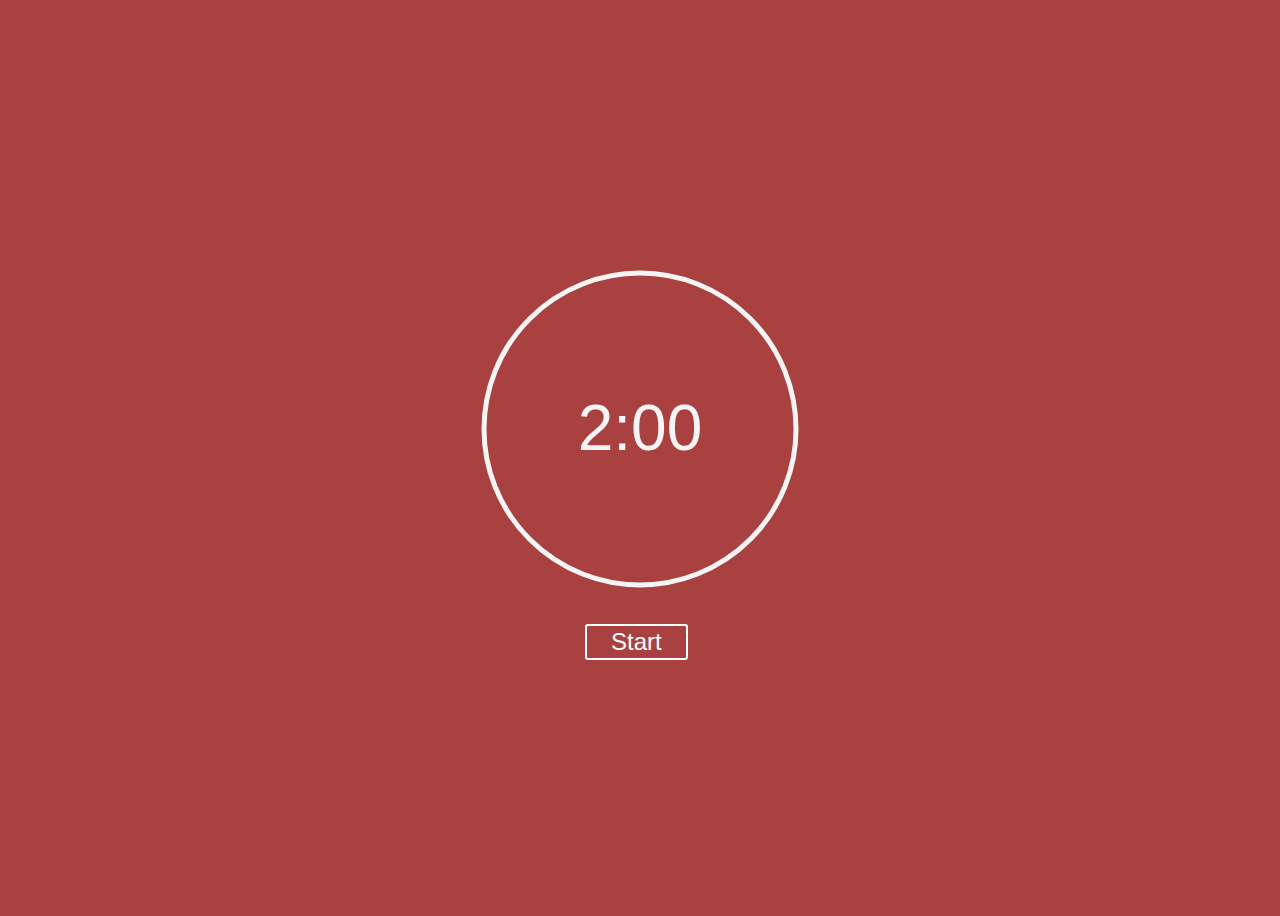
<file: class_structure/index.html>
<!DOCTYPE html>
<html>

<head>
    <meta charset="utf-8">
    <meta http-equiv="X-UA-Compatible" content="IE=edge">
    <title></title>
    <meta name="description" content="">
    <meta name="viewport" content="width=device-width, initial-scale=1">
    <link rel="stylesheet" href="style.css">
</head>

<body>
    <!-- <form action='' method=''>
        <input type="number" min='1' max='10' />
    </form>
    <form action='' method=''>
        <input type="number" min='1' max='10' />
    </form> -->
    <div class="main">
        <div>
            <svg class="progress-ring" width="360" height="360">
                <circle class="progress-ring__circle" stroke="whitesmoke" stroke-width="5" fill="transparent" r="156"
                    cx="180" cy="180" />
                <text class='text' fill='whitesmoke' id='time' x="50%" y="51%" dominant-baseline="middle"
                    text-anchor="middle"></text>
            </svg>
        </div>
        <a id='main-btn' data-action='start' class="button1">Start</a>
    </div>

    <script src="js/UI.js"></script>
    <script src="js/app.js"></script>
    <script src="js/timer.js"></script>
</body>

</html>
</file>
<file: class_structure/style.css>
:root {
  --pomodoro: hsl(0, 45%, 46%);
  --shortBreak: hsl(235, 17%, 39%);
  --longBreak: hsl(0, 0%, 55%);
}

body {
  background-color: var(--pomodoro);
  transition: background-color 0.5s ease;
  color: whitesmoke;
  display: flex;
  flex-direction: column;
  align-items: center;
  justify-content: center;
  height: 100vh;
  font-family: -apple-system, BlinkMacSystemFont, "Segoe UI", Roboto, Oxygen,
    Ubuntu, Cantarell, "Open Sans", "Helvetica Neue", sans-serif;
}

.main {
  font-size: 4em;
  color: azure;
  /* min-height: 1.3em; */
  /* margin-bottom: 0.5em; */
  display: flex;
  flex-direction: column;
  justify-content: center;
  align-items: center;
  margin: auto;
}

.progress-ring__circle {
  transition: 0.15s stroke-dashoffset;
  transform: rotate(-90deg);
  transform-origin: 50% 50%;
}

a.button1 {
  display: inline-block;
  padding: 0.1em 1em;
  border: 0.1em solid #ffffff;
  margin: 0 0.3em 0.3em 0;
  border-radius: 0.12em;
  box-sizing: border-box;
  text-decoration: none;
  font-family: -apple-system, BlinkMacSystemFont, "Segoe UI", Roboto, Oxygen,
    Ubuntu, Cantarell, "Open Sans", "Helvetica Neue", sans-serif;
  font-weight: 100px;
  font-size: x-large;
  color: #ffffff;
  text-align: center;
  transition: all 0.2s;
}
a.button1:hover {
  cursor: pointer;
  color: #000000;
  background-color: #ffffff;
}

@media all and (max-width: 30em) {
  a.button1 {
    display: block;
    margin: 0.1em auto;
  }
}
</file>
